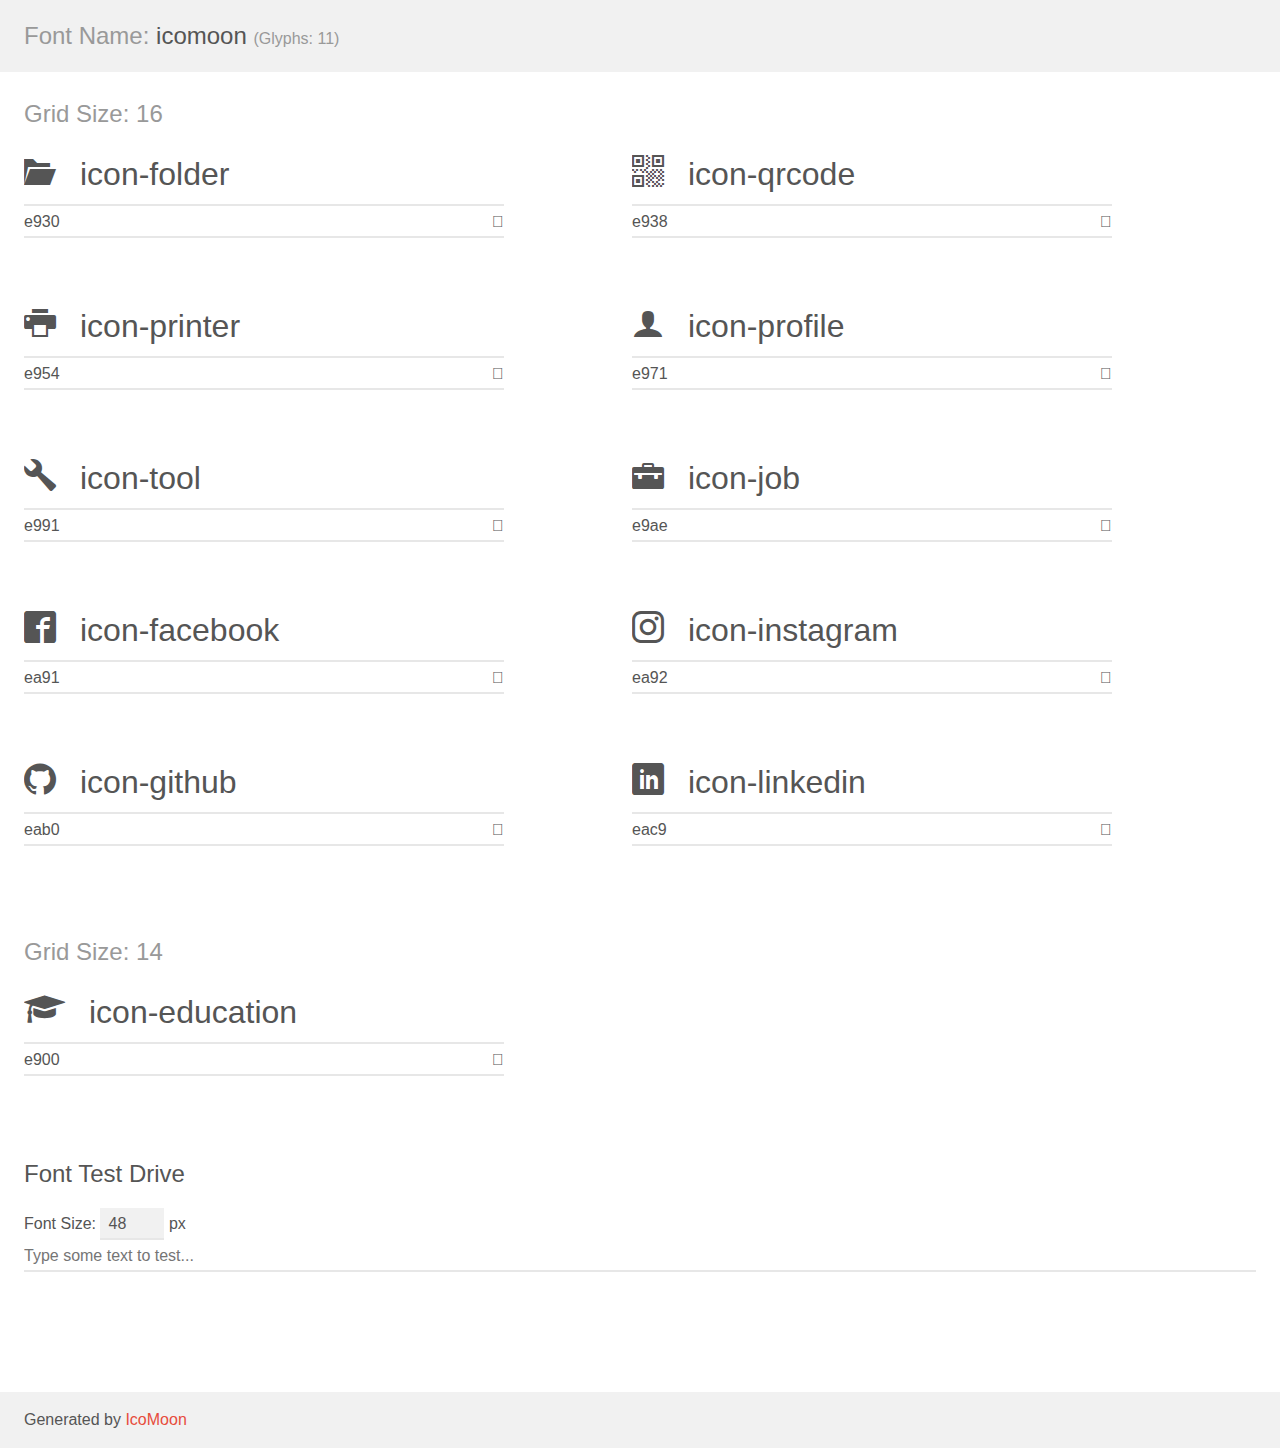
<file: css/demo.html>
<!doctype html>
<html>
<head>
    <meta charset="utf-8">
    <title>IcoMoon Demo</title>
    <meta name="description" content="An Icon Font Generated By IcoMoon.io">
    <meta name="viewport" content="width=device-width, initial-scale=1">
    <link rel="stylesheet" href="demo-files/demo.css">
    <link rel="stylesheet" href="style.css"></head>
<body>
    <div class="bgc1 clearfix">
        <h1 class="mhmm mvm"><span class="fgc1">Font Name:</span> icomoon <small class="fgc1">(Glyphs:&nbsp;11)</small></h1>
    </div>
    <div class="clearfix mhl ptl">
        <h1 class="mvm mtn fgc1">Grid Size: 16</h1>
        <div class="glyph fs1">
            <div class="clearfix bshadow0 pbs">
                <span class="icon-folder">
                
                </span>
                <span class="mls"> icon-folder</span>
            </div>
            <fieldset class="fs0 size1of1 clearfix hidden-false">
                <input type="text" readonly value="e930" class="unit size1of2" />
                <input type="text" maxlength="1" readonly value="&#xe930;" class="unitRight size1of2 talign-right" />
            </fieldset>
            <div class="fs0 bshadow0 clearfix hidden-true">
                <span class="unit pvs fgc1">liga: </span>
                <input type="text" readonly value="folder-open, directory2" class="liga unitRight" />
            </div>
        </div>
        <div class="glyph fs1">
            <div class="clearfix bshadow0 pbs">
                <span class="icon-qrcode">
                
                </span>
                <span class="mls"> icon-qrcode</span>
            </div>
            <fieldset class="fs0 size1of1 clearfix hidden-false">
                <input type="text" readonly value="e938" class="unit size1of2" />
                <input type="text" maxlength="1" readonly value="&#xe938;" class="unitRight size1of2 talign-right" />
            </fieldset>
            <div class="fs0 bshadow0 clearfix hidden-true">
                <span class="unit pvs fgc1">liga: </span>
                <input type="text" readonly value="qrcode" class="liga unitRight" />
            </div>
        </div>
        <div class="glyph fs1">
            <div class="clearfix bshadow0 pbs">
                <span class="icon-printer">
                
                </span>
                <span class="mls"> icon-printer</span>
            </div>
            <fieldset class="fs0 size1of1 clearfix hidden-false">
                <input type="text" readonly value="e954" class="unit size1of2" />
                <input type="text" maxlength="1" readonly value="&#xe954;" class="unitRight size1of2 talign-right" />
            </fieldset>
            <div class="fs0 bshadow0 clearfix hidden-true">
                <span class="unit pvs fgc1">liga: </span>
                <input type="text" readonly value="printer, print" class="liga unitRight" />
            </div>
        </div>
        <div class="glyph fs1">
            <div class="clearfix bshadow0 pbs">
                <span class="icon-profile">
                
                </span>
                <span class="mls"> icon-profile</span>
            </div>
            <fieldset class="fs0 size1of1 clearfix hidden-false">
                <input type="text" readonly value="e971" class="unit size1of2" />
                <input type="text" maxlength="1" readonly value="&#xe971;" class="unitRight size1of2 talign-right" />
            </fieldset>
            <div class="fs0 bshadow0 clearfix hidden-true">
                <span class="unit pvs fgc1">liga: </span>
                <input type="text" readonly value="user, profile2" class="liga unitRight" />
            </div>
        </div>
        <div class="glyph fs1">
            <div class="clearfix bshadow0 pbs">
                <span class="icon-tool">
                
                </span>
                <span class="mls"> icon-tool</span>
            </div>
            <fieldset class="fs0 size1of1 clearfix hidden-false">
                <input type="text" readonly value="e991" class="unit size1of2" />
                <input type="text" maxlength="1" readonly value="&#xe991;" class="unitRight size1of2 talign-right" />
            </fieldset>
            <div class="fs0 bshadow0 clearfix hidden-true">
                <span class="unit pvs fgc1">liga: </span>
                <input type="text" readonly value="wrench, tool" class="liga unitRight" />
            </div>
        </div>
        <div class="glyph fs1">
            <div class="clearfix bshadow0 pbs">
                <span class="icon-job">
                
                </span>
                <span class="mls"> icon-job</span>
            </div>
            <fieldset class="fs0 size1of1 clearfix hidden-false">
                <input type="text" readonly value="e9ae" class="unit size1of2" />
                <input type="text" maxlength="1" readonly value="&#xe9ae;" class="unitRight size1of2 talign-right" />
            </fieldset>
            <div class="fs0 bshadow0 clearfix hidden-true">
                <span class="unit pvs fgc1">liga: </span>
                <input type="text" readonly value="briefcase, portfolio" class="liga unitRight" />
            </div>
        </div>
        <div class="glyph fs1">
            <div class="clearfix bshadow0 pbs">
                <span class="icon-facebook">
                
                </span>
                <span class="mls"> icon-facebook</span>
            </div>
            <fieldset class="fs0 size1of1 clearfix hidden-false">
                <input type="text" readonly value="ea91" class="unit size1of2" />
                <input type="text" maxlength="1" readonly value="&#xea91;" class="unitRight size1of2 talign-right" />
            </fieldset>
            <div class="fs0 bshadow0 clearfix hidden-true">
                <span class="unit pvs fgc1">liga: </span>
                <input type="text" readonly value="facebook2, brand11" class="liga unitRight" />
            </div>
        </div>
        <div class="glyph fs1">
            <div class="clearfix bshadow0 pbs">
                <span class="icon-instagram">
                
                </span>
                <span class="mls"> icon-instagram</span>
            </div>
            <fieldset class="fs0 size1of1 clearfix hidden-false">
                <input type="text" readonly value="ea92" class="unit size1of2" />
                <input type="text" maxlength="1" readonly value="&#xea92;" class="unitRight size1of2 talign-right" />
            </fieldset>
            <div class="fs0 bshadow0 clearfix hidden-true">
                <span class="unit pvs fgc1">liga: </span>
                <input type="text" readonly value="instagram, brand12" class="liga unitRight" />
            </div>
        </div>
        <div class="glyph fs1">
            <div class="clearfix bshadow0 pbs">
                <span class="icon-github">
                
                </span>
                <span class="mls"> icon-github</span>
            </div>
            <fieldset class="fs0 size1of1 clearfix hidden-false">
                <input type="text" readonly value="eab0" class="unit size1of2" />
                <input type="text" maxlength="1" readonly value="&#xeab0;" class="unitRight size1of2 talign-right" />
            </fieldset>
            <div class="fs0 bshadow0 clearfix hidden-true">
                <span class="unit pvs fgc1">liga: </span>
                <input type="text" readonly value="github, brand40" class="liga unitRight" />
            </div>
        </div>
        <div class="glyph fs1">
            <div class="clearfix bshadow0 pbs">
                <span class="icon-linkedin">
                
                </span>
                <span class="mls"> icon-linkedin</span>
            </div>
            <fieldset class="fs0 size1of1 clearfix hidden-false">
                <input type="text" readonly value="eac9" class="unit size1of2" />
                <input type="text" maxlength="1" readonly value="&#xeac9;" class="unitRight size1of2 talign-right" />
            </fieldset>
            <div class="fs0 bshadow0 clearfix hidden-true">
                <span class="unit pvs fgc1">liga: </span>
                <input type="text" readonly value="linkedin, brand64" class="liga unitRight" />
            </div>
        </div>
    </div>
    <div class="clearfix mhl ptl">
        <h1 class="mvm mtn fgc1">Grid Size: 14</h1>
        <div class="glyph fs2">
            <div class="clearfix bshadow0 pbs">
                <span class="icon-education">
                
                </span>
                <span class="mls"> icon-education</span>
            </div>
            <fieldset class="fs0 size1of1 clearfix hidden-false">
                <input type="text" readonly value="e900" class="unit size1of2" />
                <input type="text" maxlength="1" readonly value="&#xe900;" class="unitRight size1of2 talign-right" />
            </fieldset>
            <div class="fs0 bshadow0 clearfix hidden-true">
                <span class="unit pvs fgc1">liga: </span>
                <input type="text" readonly value="" class="liga unitRight" />
            </div>
        </div>
    </div>

    <!--[if gt IE 8]><!-->
    <div class="mhl clearfix mbl">
        <h1>Font Test Drive</h1>
        <label>
            Font Size: <input id="fontSize" type="number" class="textbox0 mbm"
            min="8" value="48" />
            px
        </label>
        <input id="testText" type="text" class="phl size1of1 mvl"
        placeholder="Type some text to test..." value=""/>
        <div id="testDrive" class="icon-">&nbsp;
        </div>
    </div>
    <!--<![endif]-->
    <div class="bgc1 clearfix">
        <p class="mhl">Generated by <a href="https://icomoon.io/app">IcoMoon</a></p>
    </div>

    <script src="demo-files/demo.js"></script>
</body>
</html>
</file>
<file: css/demo-files/demo.css>
body {
  padding: 0;
  margin: 0;
  font-family: sans-serif;
  font-size: 1em;
  line-height: 1.5;
  color: #555;
  background: #fff;
}
h1 {
  font-size: 1.5em;
  font-weight: normal;
}
small {
  font-size: .66666667em;
}
a {
  color: #e74c3c;
  text-decoration: none;
}
a:hover, a:focus {
  box-shadow: 0 1px #e74c3c;
}
.bshadow0, input {
  box-shadow: inset 0 -2px #e7e7e7;
}
input:hover {
  box-shadow: inset 0 -2px #ccc;
}
input, fieldset {
  font-family: sans-serif;
  font-size: 1em;
  margin: 0;
  padding: 0;
  border: 0;
}
input {
  color: inherit;
  line-height: 1.5;
  height: 1.5em;
  padding: .25em 0;
}
input:focus {
  outline: none;
  box-shadow: inset 0 -2px #449fdb;
}
.glyph {
  font-size: 16px;
  width: 15em;
  padding-bottom: 1em;
  margin-right: 4em;
  margin-bottom: 1em;
  float: left;
  overflow: hidden;
}
.liga {
  width: 80%;
  width: calc(100% - 2.5em);
}
.talign-right {
  text-align: right;
}
.talign-center {
  text-align: center;
}
.bgc1 {
  background: #f1f1f1;
}
.fgc1 {
  color: #999;
}
.fgc0 {
  color: #000;
}
p {
  margin-top: 1em;
  margin-bottom: 1em;
}
.mvm {
  margin-top: .75em;
  margin-bottom: .75em;
}
.mtn {
  margin-top: 0;
}
.mtl, .mal {
  margin-top: 1.5em;
}
.mbl, .mal {
  margin-bottom: 1.5em;
}
.mal, .mhl {
  margin-left: 1.5em;
  margin-right: 1.5em;
}
.mhmm {
  margin-left: 1em;
  margin-right: 1em;
}
.mls {
  margin-left: .25em;
}
.ptl {
  padding-top: 1.5em;
}
.pbs, .pvs {
  padding-bottom: .25em;
}
.pvs, .pts {
  padding-top: .25em;
}
.unit {
  float: left;
}
.unitRight {
  float: right;
}
.size1of2 {
  width: 50%;
}
.size1of1 {
  width: 100%;
}
.clearfix:before, .clearfix:after {
  content: " ";
  display: table;
}
.clearfix:after {
  clear: both;
}
.hidden-true {
  display: none;
}
.textbox0 {
  width: 3em;
  background: #f1f1f1;
  padding: .25em .5em;
  line-height: 1.5;
  height: 1.5em;
}
#testDrive {
  display: block;
  padding-top: 24px;
  line-height: 1.5;
}
.fs0 {
  font-size: 16px;
}
.fs1 {
  font-size: 32px;
}
.fs2 {
  font-size: 32px;
}
</file>
<file: css/style.css>
@font-face {
  font-family: 'icomoon';
  src:  url('fonts/icomoon.eot?p8n5aj');
  src:  url('fonts/icomoon.eot?p8n5aj#iefix') format('embedded-opentype'),
    url('fonts/icomoon.ttf?p8n5aj') format('truetype'),
    url('fonts/icomoon.woff?p8n5aj') format('woff'),
    url('fonts/icomoon.svg?p8n5aj#icomoon') format('svg');
  font-weight: normal;
  font-style: normal;
}

[class^="icon-"], [class*=" icon-"] {
  /* use !important to prevent issues with browser extensions that change fonts */
  font-family: 'icomoon' !important;
  speak: none;
  font-style: normal;
  font-weight: normal;
  font-variant: normal;
  text-transform: none;
  line-height: 1;

  /* Better Font Rendering =========== */
  -webkit-font-smoothing: antialiased;
  -moz-osx-font-smoothing: grayscale;
}

.icon-folder:before {
  content: "\e930";
}
.icon-qrcode:before {
  content: "\e938";
}
.icon-printer:before {
  content: "\e954";
}
.icon-profile:before {
  content: "\e971";
}
.icon-tool:before {
  content: "\e991";
}
.icon-job:before {
  content: "\e9ae";
}
.icon-facebook:before {
  content: "\ea91";
}
.icon-instagram:before {
  content: "\ea92";
}
.icon-github:before {
  content: "\eab0";
}
.icon-linkedin:before {
  content: "\eac9";
}
.icon-education:before {
  content: "\e900";
}
</file>
